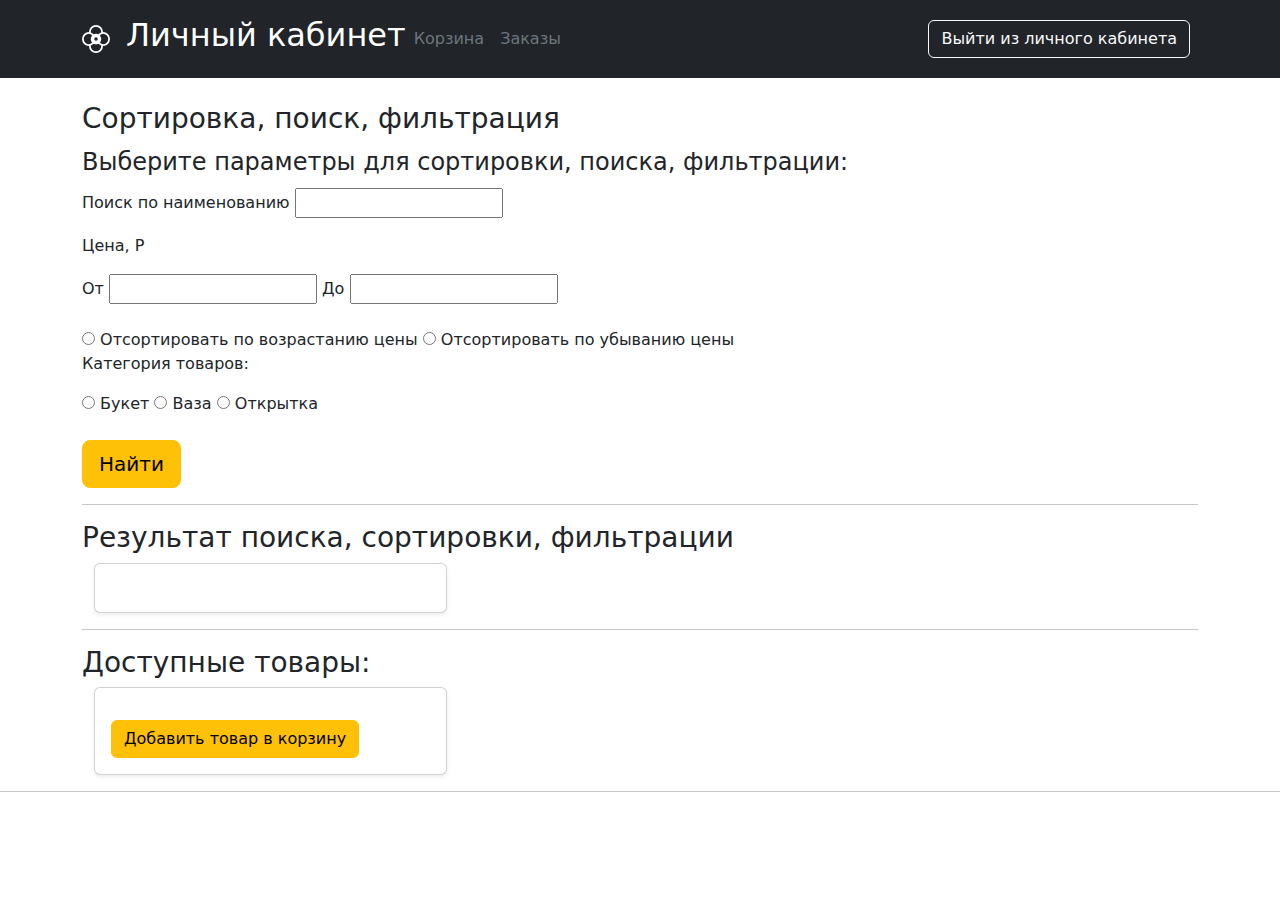
<file: src/main/resources/templates/user/index.html>
<!DOCTYPE html>
<html lang="en">
<head>
    <meta charset="UTF-8">
    <title>Главная страница</title>
    <link href="https://cdn.jsdelivr.net/npm/bootstrap@5.2.3/dist/css/bootstrap.min.css" type="text/css" rel="stylesheet">
    <script src="https://cdn.jsdelivr.net/npm/bootstrap@5.2.3/dist/js/bootstrap.bundle.min.js"></script>
    <link th:href="@{/css/index.css}" type="text/css" rel="stylesheet">
</head>
<body>
<header class="p-3 text-bg-dark">
    <div class="container">
        <div class="d-flex flex-wrap align-items-center justify-content-center justify-content-lg-start">
            <svg xmlns="http://www.w3.org/2000/svg" width="28" height="28" fill="currentColor" class="bi bi-flower2" viewBox="0 0 16 16">
                <path d="M8 16a4 4 0 0 0 4-4 4 4 0 0 0 0-8 4 4 0 0 0-8 0 4 4 0 1 0 0 8 4 4 0 0 0 4 4zm3-12c0 .073-.01.155-.03.247-.544.241-1.091.638-1.598 1.084A2.987 2.987 0 0 0 8 5c-.494 0-.96.12-1.372.331-.507-.446-1.054-.843-1.597-1.084A1.117 1.117 0 0 1 5 4a3 3 0 0 1 6 0zm-.812 6.052A2.99 2.99 0 0 0 11 8a2.99 2.99 0 0 0-.812-2.052c.215-.18.432-.346.647-.487C11.34 5.131 11.732 5 12 5a3 3 0 1 1 0 6c-.268 0-.66-.13-1.165-.461a6.833 6.833 0 0 1-.647-.487zm-3.56.617a3.001 3.001 0 0 0 2.744 0c.507.446 1.054.842 1.598 1.084.02.091.03.174.03.247a3 3 0 1 1-6 0c0-.073.01-.155.03-.247.544-.242 1.091-.638 1.598-1.084zm-.816-4.721A2.99 2.99 0 0 0 5 8c0 .794.308 1.516.812 2.052a6.83 6.83 0 0 1-.647.487C4.66 10.869 4.268 11 4 11a3 3 0 0 1 0-6c.268 0 .66.13 1.165.461.215.141.432.306.647.487zM8 9a1 1 0 1 1 0-2 1 1 0 0 1 0 2z"/>
            </svg>
            <h2 style="margin-left:1rem;">Личный кабинет</h2>

            <ul class="nav col-12 col-lg-auto me-lg-auto mb-2 justify-content-center mb-md-0">
                <li>
                    <a th:href="@{/cart}" class="nav-link px-2 text-secondary">Корзина</a>
                </li>
                <li>
                    <a th:href="@{/orders}" class="nav-link px-2 text-secondary">Заказы</a>
                </li>
            </ul>

            <div class="text-end">
                <form method="post" action="/logout">
                    <button type="submit" class="btn btn-outline-light me-2">Выйти из личного кабинета</button>
                </form>
            </div>
        </div>
    </div>
</header>
<br>
<main class="container w-100 m-auto">
    <h3>Cортировка, поиск, фильтрация</h3>
    <form th:method="POST" th:action="@{/person account/product/search}">
        <fieldset>
            <legend>Выберите параметры для сортировки, поиска, фильтрации:</legend>
            <label for="search">Поиск по наименованию</label>
            <input type="text" id="search" name="search" th:value="*{value_search}">
            <p class="mt-3">Цена, P</p>
            <label for="ot">От</label>
            <input type="text" name="ot" id="ot" th:value="*{value_price_ot}">
            <label for="do">До</label>
            <input type="text" name="do" id="do" th:value="*{value_price_do}">
            <br>
            <br>
            <div>
                <input type="radio" id="ascending_price" name="price" value="sorted_by_ascending_price">
                <label for="ascending_price">Отсортировать по возрастанию цены</label>
                <input type="radio" id="descending_price" name="price"
                       value="sorted_by_descending_price">
                <label for="descending_price">Отсортировать по убыванию цены</label>
                <p>Категория товаров: </p>
                <input type="radio" id="bouquets" name="contract" value="bouquets">
                <label for="bouquets">Букет</label>
                <input type="radio" id="vase" name="contract" value="vase">
                <label for="vase">Ваза</label>
                <input type="radio" id="postcard" name="contract" value="postcard">
                <label for="postcard">Открытка</label>
                <br>
                <br>
                <input type="submit" value="Найти" class="btn btn-lg btn-warning">
            </div>
        </fieldset>
    </form>
    <hr>
    <h3>Результат поиска, cортировки, фильтрации</h3>
    <div class="container">
        <div class="row row-cols-1 row-cols-sm-2 row-cols-md-3 g-3">
            <div th:each="product : ${search_product}" class="col">
                <div class="card shadow-sm">
                    <img th:src="'/img/' + ${product.imageList[0].getFileName()}" width="auto">
                    <div class="card-body">
                        <a th:href="@{/product/info/{id}(id=${product.getId()})}" th:text="${product.getTitle()}"></a>
                        <p th:text="'Цена: ' + ${product.getPrice()}"></p>
                    </div>
                </div>
            </div>
        </div>
    </div>
    <hr>
    <h3>Доступные товары: </h3>
    <div class="container">
        <div class="row row-cols-1 row-cols-sm-2 row-cols-md-3 g-3">
            <div th:each="product : ${products}" class="col">
                <div class="card shadow-sm">
                    <img th:src="'/img/' + ${product.imageList[0].getFileName()}" width="auto">
                    <div class="card-body">
                        <a th:href="@{/product/info/{id}(id=${product.getId()})}" th:text="${product.getTitle()}"></a>
                        <p th:text="'Цена: ' + ${product.getPrice()}"></p>
                        <a th:href="@{/cart/add/{id}(id=${product.getId()})}" class="btn btn-warning">Добавить товар в корзину</a>
                    </div>
                </div>
            </div>
        </div>
    </div>
</main>
<hr>
<br>
</body>
</html>
</file>
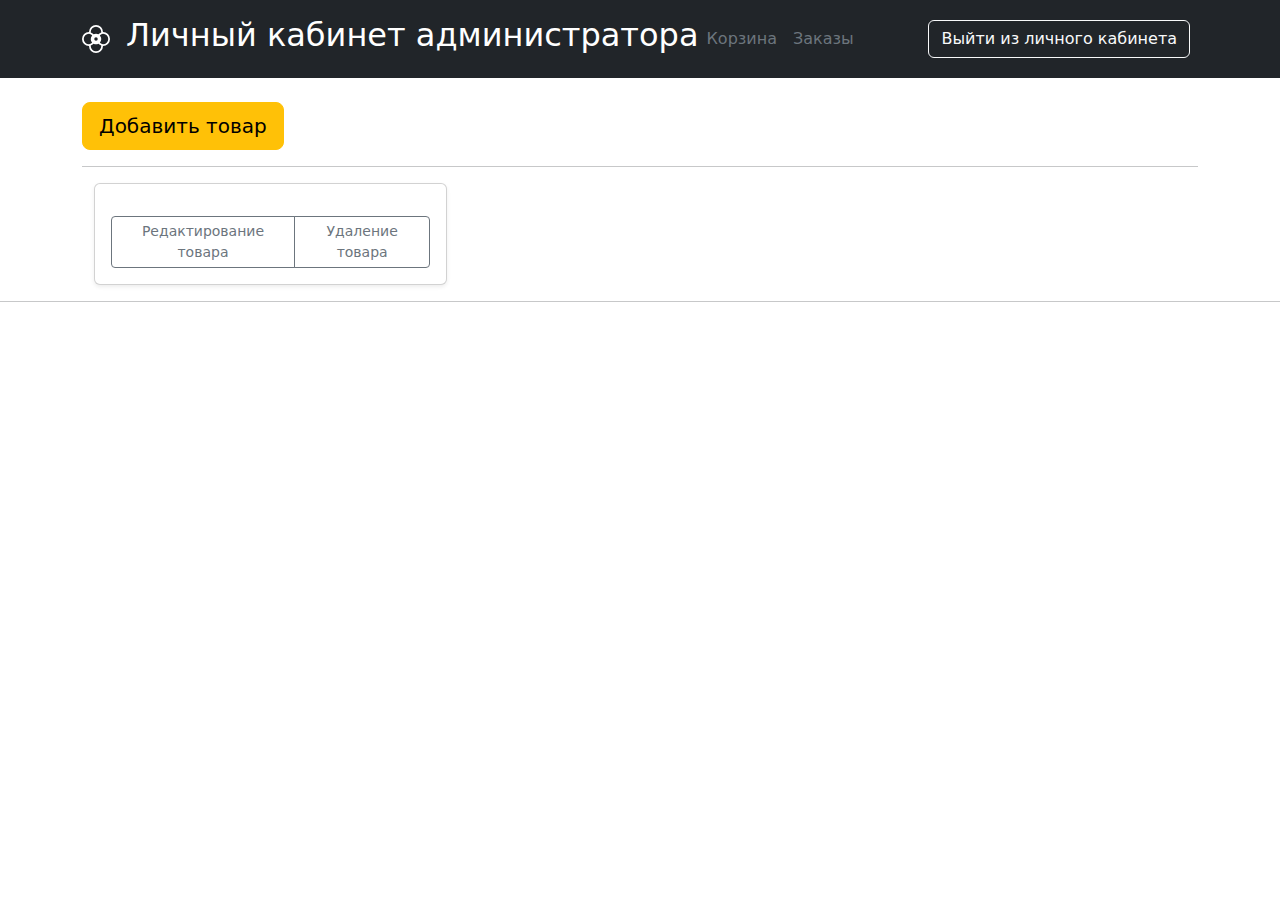
<file: src/main/resources/templates/admin.html>
<!DOCTYPE html>
<html lang="en">
<head>
    <meta charset="UTF-8">
    <title>Личный кабинет администратора</title>
    <link href="https://cdn.jsdelivr.net/npm/bootstrap@5.2.3/dist/css/bootstrap.min.css" type="text/css" rel="stylesheet">
    <script src="https://cdn.jsdelivr.net/npm/bootstrap@5.2.3/dist/js/bootstrap.bundle.min.js"></script>
    <link th:href="@{/css/index.css}" type="text/css" rel="stylesheet">
</head>
<body>
<header class="p-3 text-bg-dark">
    <div class="container">
        <div class="d-flex flex-wrap align-items-center justify-content-center justify-content-lg-start">
            <svg xmlns="http://www.w3.org/2000/svg" width="28" height="28" fill="currentColor" class="bi bi-flower2" viewBox="0 0 16 16">
                <path d="M8 16a4 4 0 0 0 4-4 4 4 0 0 0 0-8 4 4 0 0 0-8 0 4 4 0 1 0 0 8 4 4 0 0 0 4 4zm3-12c0 .073-.01.155-.03.247-.544.241-1.091.638-1.598 1.084A2.987 2.987 0 0 0 8 5c-.494 0-.96.12-1.372.331-.507-.446-1.054-.843-1.597-1.084A1.117 1.117 0 0 1 5 4a3 3 0 0 1 6 0zm-.812 6.052A2.99 2.99 0 0 0 11 8a2.99 2.99 0 0 0-.812-2.052c.215-.18.432-.346.647-.487C11.34 5.131 11.732 5 12 5a3 3 0 1 1 0 6c-.268 0-.66-.13-1.165-.461a6.833 6.833 0 0 1-.647-.487zm-3.56.617a3.001 3.001 0 0 0 2.744 0c.507.446 1.054.842 1.598 1.084.02.091.03.174.03.247a3 3 0 1 1-6 0c0-.073.01-.155.03-.247.544-.242 1.091-.638 1.598-1.084zm-.816-4.721A2.99 2.99 0 0 0 5 8c0 .794.308 1.516.812 2.052a6.83 6.83 0 0 1-.647.487C4.66 10.869 4.268 11 4 11a3 3 0 0 1 0-6c.268 0 .66.13 1.165.461.215.141.432.306.647.487zM8 9a1 1 0 1 1 0-2 1 1 0 0 1 0 2z"/>
            </svg>
            <h2 style="margin-left:1rem;">Личный кабинет администратора</h2>

            <ul class="nav col-12 col-lg-auto me-lg-auto mb-2 justify-content-center mb-md-0">
                <li>
                    <a th:href="@{/cart}" class="nav-link px-2 text-secondary">Корзина</a>
                </li>
                <li>
                    <a th:href="@{/orders}" class="nav-link px-2 text-secondary">Заказы</a>
                </li>
            </ul>

            <div class="text-end">
                <form method="post" action="/logout">
                    <button type="submit" class="btn btn-outline-light me-2">Выйти из личного кабинета</button>
                </form>
            </div>
        </div>
    </div>
</header>
<br>
<main class="container w-100 m-auto">
    <a href="admin/product/add" class="btn btn-lg btn-warning">Добавить товар</a>
    <hr>
    <div class="container">
        <div class="row row-cols-1 row-cols-sm-2 row-cols-md-3 g-3">
            <div th:each="product : ${products}" class="col">
                <div class="card shadow-sm">
                    <div class="card-body">
                        <p class="card-text" th:text="'Наименование: ' + ${product.getTitle()}"></p>
                        <p class="card-text" th:text="'Описание: ' + ${product.getDescription()}"></p>
                        <p class="card-text" th:text="'Цена: ' + ${product.getPrice()}"></p>
                        <p class="card-text" th:text="'Cклад: ' + ${product.getWarehouse()}"></p>
                        <p class="card-text" th:text="'Продавец: ' + ${product.getSeller()}"></p>
                        <p class="card-text" th:text="'Категория: ' + ${product.getCategory().getName()}"></p>
                        <div class="d-flex justify-content-between align-items-center">
                            <div class="btn-group">
                                <a th:href="@{/admin/product/edit/{id}(id=${product.getId()})}" class="btn btn-sm btn-outline-secondary">Редактирование товара</a>
                                <a th:href="@{/admin/product/delete/{id}(id=${product.getId()})}" class="btn btn-sm btn-outline-secondary">Удаление товара</a>
                            </div>
                        </div>
                    </div>
                </div>
            </div>
        </div>
    </div>
</main>
<hr>
<br>
</body>
</html>
</file>
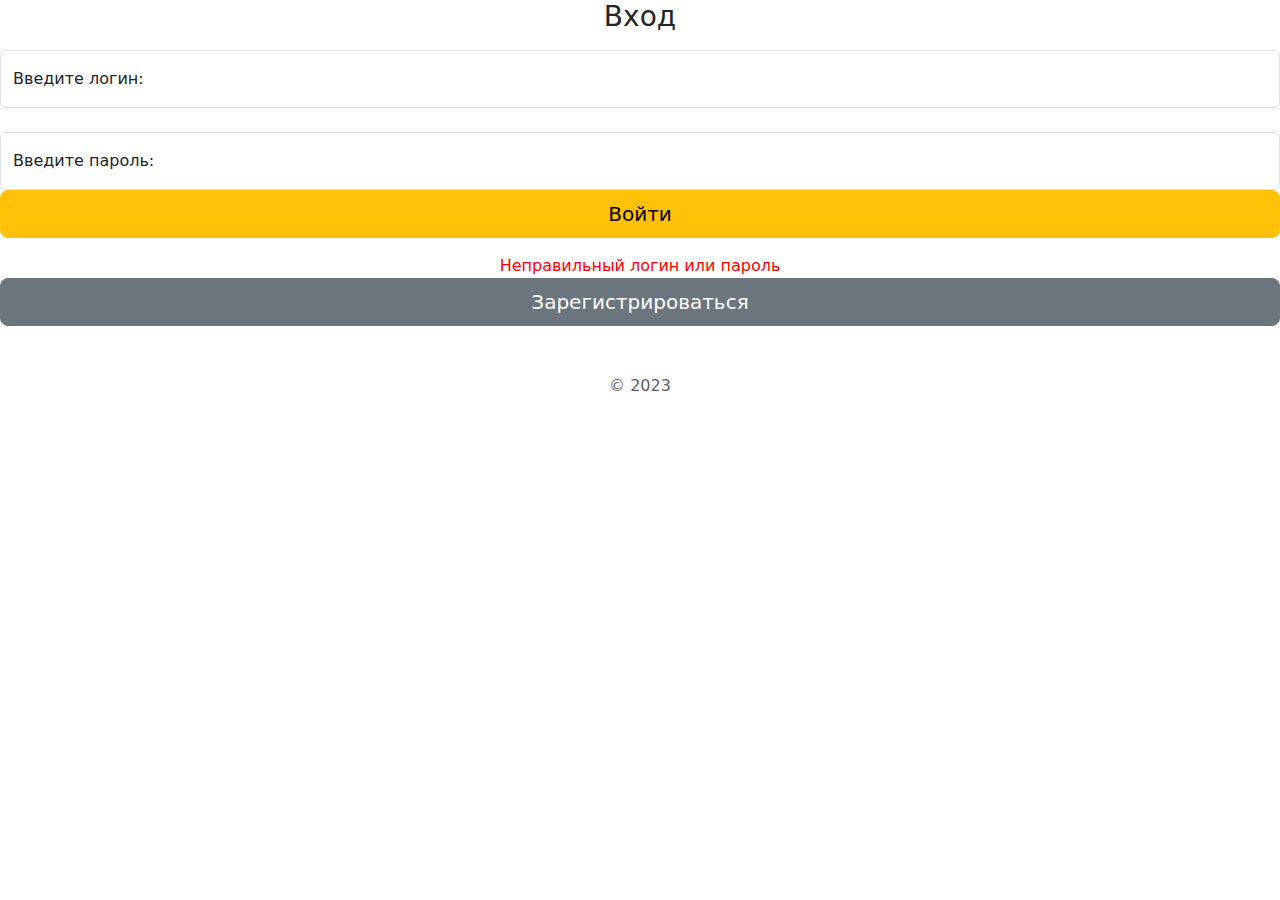
<file: src/main/resources/templates/authentication.html>
<!DOCTYPE html>
<html lang="en">
<head>
    <meta charset="UTF-8">
    <title>Аутентификация</title>
    <link href="https://cdn.jsdelivr.net/npm/bootstrap@5.2.3/dist/css/bootstrap.min.css" type="text/css" rel="stylesheet">
    <script src="https://cdn.jsdelivr.net/npm/bootstrap@5.2.3/dist/js/bootstrap.bundle.min.js"></script>
    <link th:href="@{/css/index.css}" type="text/css" rel="stylesheet">
</head>
<body class="text-center">
<main class="form-signin w-100 m-auto">
    <h3 class="h3 mb-3 fw-normal">Вход</h3>
    <form method="post" action="/process_login" class="mb-3">
        <input type="hidden" th:name="${_csrf.parameterName}" th:value="${_csrf.token}">
        <div class="form-floating">
            <input type="text" placeholder="Введите логин" name="username" id="username" class="form-control">
            <label for="username">Введите логин: </label>
        </div>
        <br>
        <div class="form-floating">
            <input type="password" placeholder="Введите пароль" name="password" id="password" class="form-control">
            <label for="password">Введите пароль: </label>
        </div>
        <input type="submit" value="Войти" class="w-100 btn btn-lg btn-warning">
    </form>
    <div th:if="${param.error}" style="color: red">
        Неправильный логин или пароль
    </div>
    <a href="/registration" class="w-100 btn btn-lg btn-secondary">Зарегистрироваться</a>
    <p class="mt-5 mb-3 text-muted">© 2023</p>
</main>
</body>
</html>
</file>
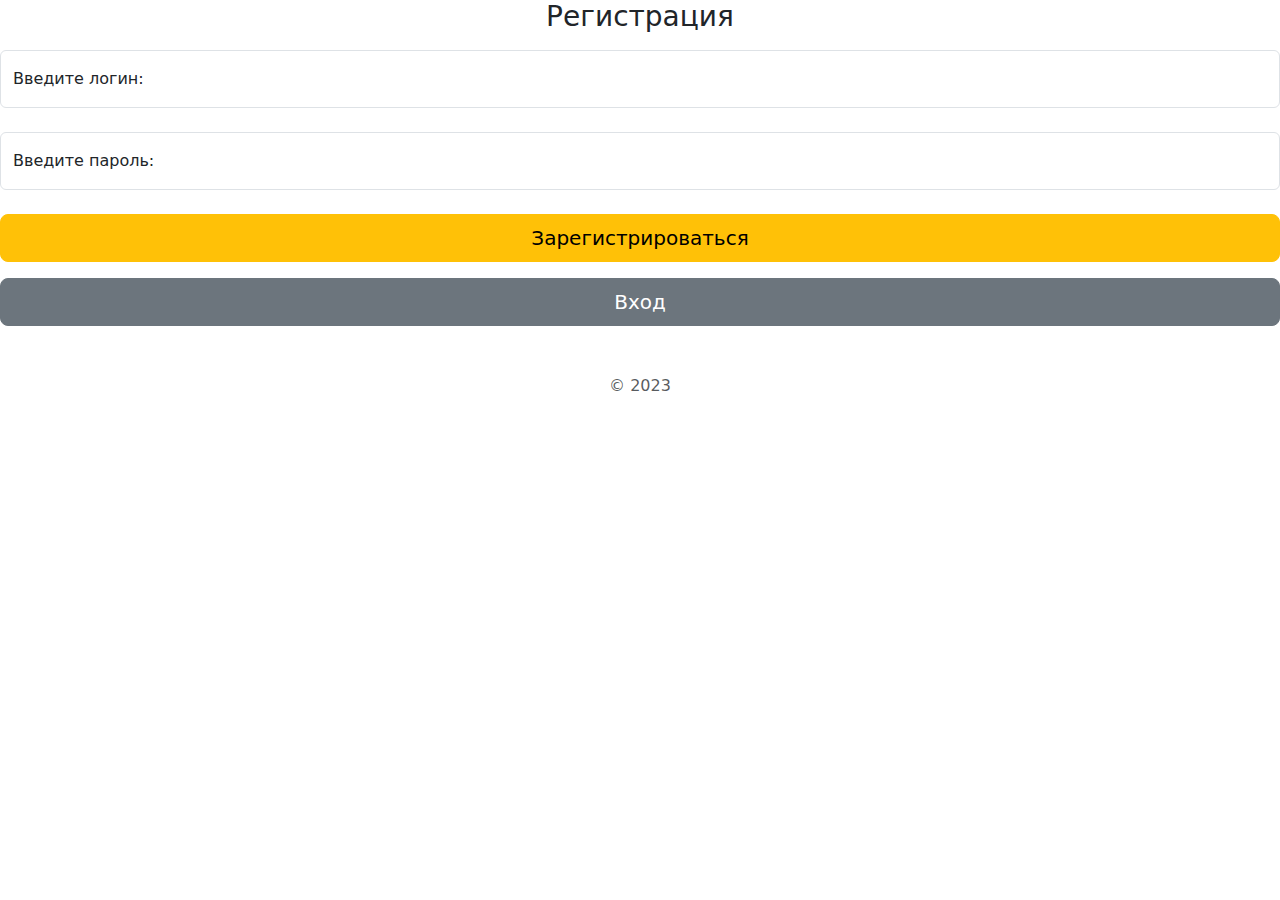
<file: src/main/resources/templates/registration.html>
<!DOCTYPE html>
<html lang="en">
<head>
    <meta charset="UTF-8">
    <title>Регистрация</title>
    <link href="https://cdn.jsdelivr.net/npm/bootstrap@5.2.3/dist/css/bootstrap.min.css" type="text/css" rel="stylesheet">
    <script src="https://cdn.jsdelivr.net/npm/bootstrap@5.2.3/dist/js/bootstrap.bundle.min.js"></script>
    <link th:href="@{/css/index.css}" type="text/css" rel="stylesheet">
</head>
<body class="text-center">
<main class="form-signin w-100 m-auto">
    <h3 class="h3 mb-3 fw-normal">Регистрация</h3>
    <form method="post" th:actioin="@{/registration}" th:object="${person}" class="mb-3">
        <input type="hidden" th:name="${_csrf.parameterName}" th:value="${_csrf.token}">
        <div class="form-floating">
            <input type="text" th:field="*{login}" id="login" class="form-control" placeholder="логин">
            <label for="login">Введите логин: </label>
        </div>
        <div style="color: red" th:if="${#fields.hasErrors('login')}" th:errors="*{login}"></div>
        <br>
        <div class="form-floating">
            <input type="password" th:field="*{password}" id="password" class="form-control" placeholder="пароль">
            <label for="password">Введите пароль: </label>
        </div>
        <div style="color: red" th:if="${#fields.hasErrors('password')}" th:errors="*{password}"></div>
        <br>
        <input type="submit"  value="Зарегистрироваться" class="w-100 btn btn-lg btn-warning">
    </form>
    <a href="/authentication" class="w-100 btn btn-lg btn-secondary">Вход</a>
    <p class="mt-5 mb-3 text-muted">© 2023</p>
</main>
</body>
</html>
</file>
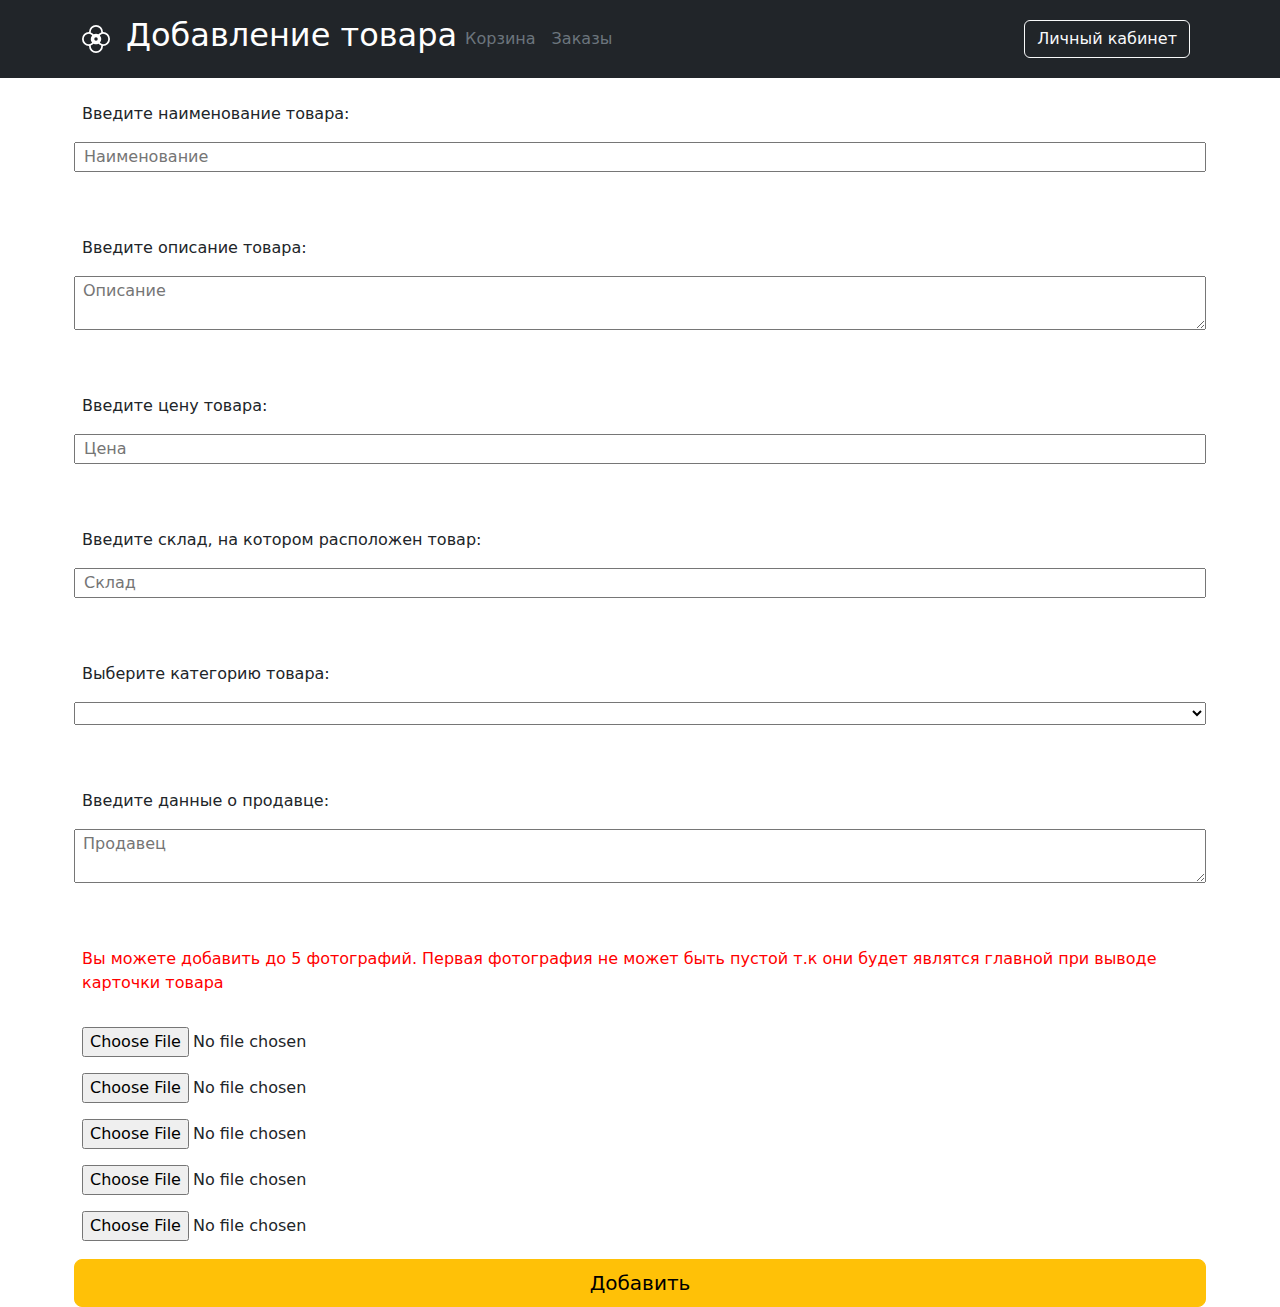
<file: src/main/resources/templates/product/addProduct.html>
<!DOCTYPE html>
<html lang="en">
<head>
    <meta charset="UTF-8">
    <title>Добавление товара</title>
    <link href="https://cdn.jsdelivr.net/npm/bootstrap@5.2.3/dist/css/bootstrap.min.css" type="text/css" rel="stylesheet">
    <script src="https://cdn.jsdelivr.net/npm/bootstrap@5.2.3/dist/js/bootstrap.bundle.min.js"></script>
    <link th:href="@{/css/index.css}" type="text/css" rel="stylesheet">
</head>
<body>
<header class="p-3 text-bg-dark">
    <div class="container">
        <div class="d-flex flex-wrap align-items-center justify-content-center justify-content-lg-start">
            <svg xmlns="http://www.w3.org/2000/svg" width="28" height="28" fill="currentColor" class="bi bi-flower2" viewBox="0 0 16 16">
                <path d="M8 16a4 4 0 0 0 4-4 4 4 0 0 0 0-8 4 4 0 0 0-8 0 4 4 0 1 0 0 8 4 4 0 0 0 4 4zm3-12c0 .073-.01.155-.03.247-.544.241-1.091.638-1.598 1.084A2.987 2.987 0 0 0 8 5c-.494 0-.96.12-1.372.331-.507-.446-1.054-.843-1.597-1.084A1.117 1.117 0 0 1 5 4a3 3 0 0 1 6 0zm-.812 6.052A2.99 2.99 0 0 0 11 8a2.99 2.99 0 0 0-.812-2.052c.215-.18.432-.346.647-.487C11.34 5.131 11.732 5 12 5a3 3 0 1 1 0 6c-.268 0-.66-.13-1.165-.461a6.833 6.833 0 0 1-.647-.487zm-3.56.617a3.001 3.001 0 0 0 2.744 0c.507.446 1.054.842 1.598 1.084.02.091.03.174.03.247a3 3 0 1 1-6 0c0-.073.01-.155.03-.247.544-.242 1.091-.638 1.598-1.084zm-.816-4.721A2.99 2.99 0 0 0 5 8c0 .794.308 1.516.812 2.052a6.83 6.83 0 0 1-.647.487C4.66 10.869 4.268 11 4 11a3 3 0 0 1 0-6c.268 0 .66.13 1.165.461.215.141.432.306.647.487zM8 9a1 1 0 1 1 0-2 1 1 0 0 1 0 2z"/>
            </svg>
            <h2 style="margin-left:1rem;">Добавление товара</h2>

            <ul class="nav col-12 col-lg-auto me-lg-auto mb-2 justify-content-center mb-md-0">
                <li>
                    <a th:href="@{/cart}" class="nav-link px-2 text-secondary">Корзина</a>
                </li>
                <li>
                    <a th:href="@{/orders}" class="nav-link px-2 text-secondary">Заказы</a>
                </li>
            </ul>

            <div class="text-end">
                <a th:href="@{/person account}" class="btn btn-outline-light me-2">Личный кабинет</a>
            </div>
        </div>
    </div>
</header>
<br>
<main class="container w-100 m-auto">
    <form th:method="POST" th:action="@{/admin/product/add}" th:object="${product}" enctype="multipart/form-data">
        <div class="row g-3">
            <label for="title">Введите наименование товара: </label>
            <input type="text" th:field="*{title}" placeholder="Наименование" id="title">
            <div style="color: red" th:if="${#fields.hasErrors('title')}" th:errors="*{title}"></div>
            <br>
            <br>
            <label for="description">Введите описание товара: </label>
            <textarea th:field="*{description}" placeholder="Описание" id="description"></textarea>
            <div style="color: red" th:if="${#fields.hasErrors('description')}" th:errors="*{description}"></div>
            <br>
            <br>
            <label for="price">Введите цену товара: </label>
            <input type="number" th:field="*{price}" min="1" step="0.00" placeholder="Цена" id="price">
            <div style="color: red" th:if="${#fields.hasErrors('price')}" th:errors="*{price}"></div>
            <br>
            <br>
            <label for="warehouse">Введите cклад, на котором расположен товар: </label>
            <input type="text" th:field="*{warehouse}" placeholder="Cклад" id="warehouse">
            <div style="color: red" th:if="${#fields.hasErrors('warehouse')}" th:errors="*{warehouse}"></div>
            <br>
            <br>
            <label for="category">Выберите категорию товара: </label>
            <select name="category" th:field="*{category}" id="category">
                <div th:each="element : ${category}">
                    <option th:text="${element.getName()}" th:value="${element.getId()}">
                </div>
            </select>
            <div style="color: red" th:if="${#fields.hasErrors('category')}" th:errors="*{category}"></div>
            <br>
            <br>
            <label for="seller">Введите данные о продавце: </label>
            <textarea th:field="*{seller}" placeholder="Продавец" id="seller"></textarea>
            <div style="color: red" th:if="${#fields.hasErrors('seller')}" th:errors="*{seller}"></div>
            <br>
            <br>
            <p style="color: red">Вы можете добавить до 5 фотографий. Первая фотография не может быть пустой т.к они будет являтся главной при выводе карточки товара</p>
            <input type="file" name="file_one">
            <input type="file" name="file_two">
            <input type="file" name="file_three">
            <input type="file" name="file_four">
            <input type="file" name="file_five">
            <br>
            <br>
            <input type="submit" value="Добавить" class="btn btn-lg btn-warning">
            <br>
            <br>
        </div>
    </form>
</main>
</body>
</html>
</file>
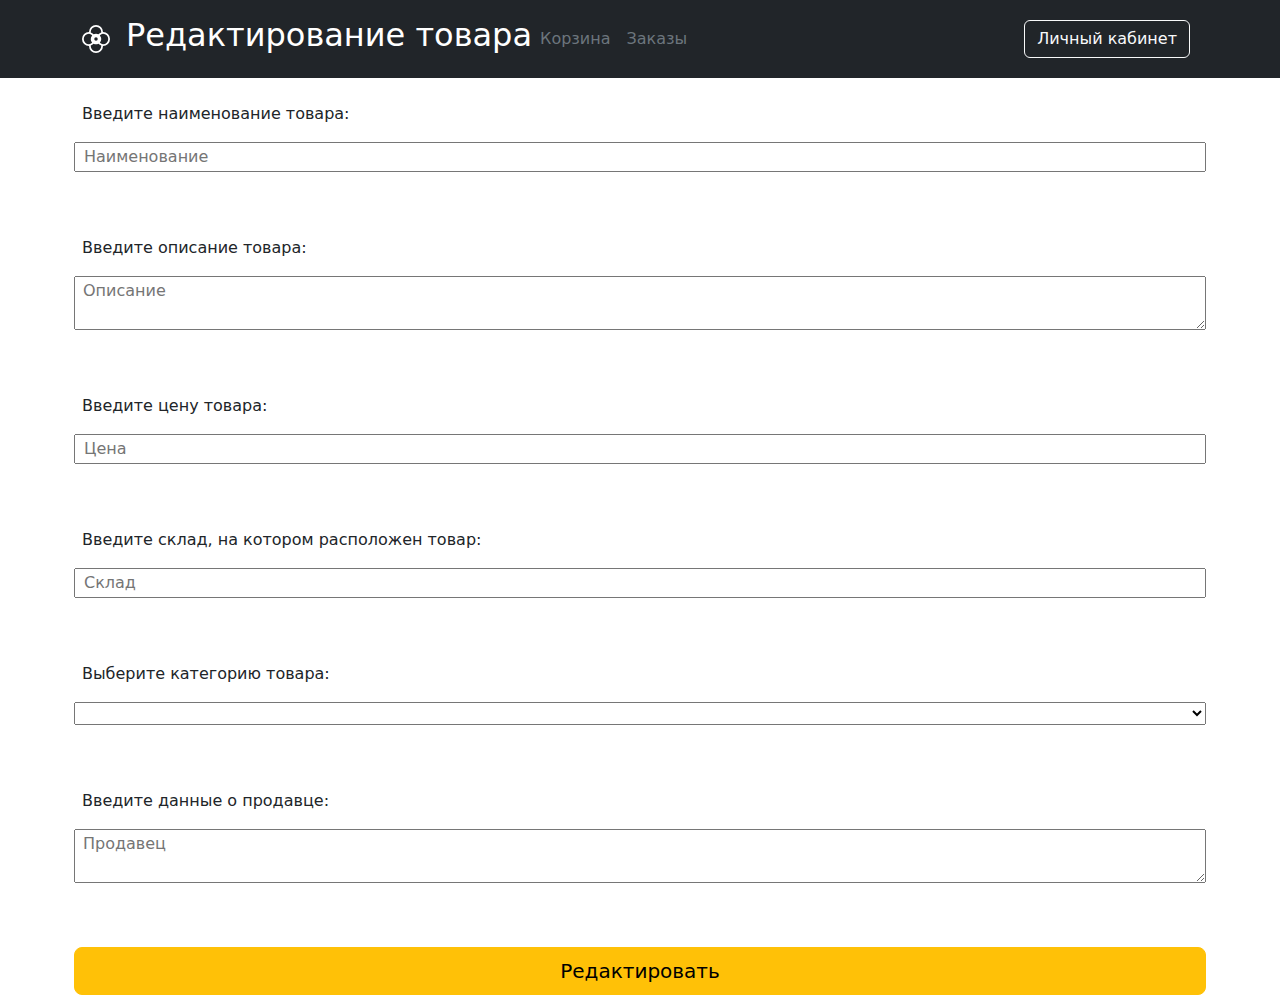
<file: src/main/resources/templates/product/editProduct.html>
<!DOCTYPE html>
<html lang="en">
<head>
    <meta charset="UTF-8">
    <title>Редактирование товара</title>
    <link href="https://cdn.jsdelivr.net/npm/bootstrap@5.2.3/dist/css/bootstrap.min.css" type="text/css" rel="stylesheet">
    <script src="https://cdn.jsdelivr.net/npm/bootstrap@5.2.3/dist/js/bootstrap.bundle.min.js"></script>
    <link th:href="@{/css/index.css}" type="text/css" rel="stylesheet">
</head>
<body>
<header class="p-3 text-bg-dark">
    <div class="container">
        <div class="d-flex flex-wrap align-items-center justify-content-center justify-content-lg-start">
            <svg xmlns="http://www.w3.org/2000/svg" width="28" height="28" fill="currentColor" class="bi bi-flower2" viewBox="0 0 16 16">
                <path d="M8 16a4 4 0 0 0 4-4 4 4 0 0 0 0-8 4 4 0 0 0-8 0 4 4 0 1 0 0 8 4 4 0 0 0 4 4zm3-12c0 .073-.01.155-.03.247-.544.241-1.091.638-1.598 1.084A2.987 2.987 0 0 0 8 5c-.494 0-.96.12-1.372.331-.507-.446-1.054-.843-1.597-1.084A1.117 1.117 0 0 1 5 4a3 3 0 0 1 6 0zm-.812 6.052A2.99 2.99 0 0 0 11 8a2.99 2.99 0 0 0-.812-2.052c.215-.18.432-.346.647-.487C11.34 5.131 11.732 5 12 5a3 3 0 1 1 0 6c-.268 0-.66-.13-1.165-.461a6.833 6.833 0 0 1-.647-.487zm-3.56.617a3.001 3.001 0 0 0 2.744 0c.507.446 1.054.842 1.598 1.084.02.091.03.174.03.247a3 3 0 1 1-6 0c0-.073.01-.155.03-.247.544-.242 1.091-.638 1.598-1.084zm-.816-4.721A2.99 2.99 0 0 0 5 8c0 .794.308 1.516.812 2.052a6.83 6.83 0 0 1-.647.487C4.66 10.869 4.268 11 4 11a3 3 0 0 1 0-6c.268 0 .66.13 1.165.461.215.141.432.306.647.487zM8 9a1 1 0 1 1 0-2 1 1 0 0 1 0 2z"/>
            </svg>
            <h2 style="margin-left:1rem;">Редактирование товара</h2>

            <ul class="nav col-12 col-lg-auto me-lg-auto mb-2 justify-content-center mb-md-0">
                <li>
                    <a th:href="@{/cart}" class="nav-link px-2 text-secondary">Корзина</a>
                </li>
                <li>
                    <a th:href="@{/orders}" class="nav-link px-2 text-secondary">Заказы</a>
                </li>
            </ul>

            <div class="text-end">
                <a th:href="@{/person account}" class="btn btn-outline-light me-2">Личный кабинет</a>
            </div>
        </div>
    </div>
</header>
<br>
<main class="container w-100 m-auto">
    <form th:method="POST" th:action="@{/admin/product/edit/{id}(id=${product.getId()})}" th:object="${product}" enctype="multipart/form-data">
        <div class="row g-3">
            <label for="title">Введите наименование товара: </label>
            <input type="text" th:field="*{title}" placeholder="Наименование" id="title">
            <div style="color: red" th:if="${#fields.hasErrors('title')}" th:errors="*{title}"></div>
            <br>
            <br>
            <label for="description">Введите описание товара: </label>
            <textarea th:field="*{description}" placeholder="Описание" id="description"></textarea>
            <div style="color: red" th:if="${#fields.hasErrors('description')}" th:errors="*{description}"></div>
            <br>
            <br>
            <label for="price">Введите цену товара: </label>
            <input type="number" th:field="*{price}" min="1" step="0.00" placeholder="Цена" id="price">
            <div style="color: red" th:if="${#fields.hasErrors('price')}" th:errors="*{price}"></div>
            <br>
            <br>
            <label for="warehouse">Введите cклад, на котором расположен товар: </label>
            <input type="text" th:field="*{warehouse}" placeholder="Cклад" id="warehouse">
            <div style="color: red" th:if="${#fields.hasErrors('warehouse')}" th:errors="*{warehouse}"></div>
            <br>
            <br>
            <label for="category">Выберите категорию товара: </label>
            <select name="category" th:field="*{category}" id="category">
                <div th:each="element : ${category}">
                    <option th:text="${element.getName()}" th:value="${element.getId()}">
                </div>
            </select>
            <div style="color: red" th:if="${#fields.hasErrors('category')}" th:errors="*{category}"></div>
            <br>
            <br>
            <label for="seller">Введите данные о продавце: </label>
            <textarea th:field="*{seller}" placeholder="Продавец" id="seller"></textarea>
            <div style="color: red" th:if="${#fields.hasErrors('seller')}" th:errors="*{seller}"></div>
            <br>
            <br>
            <input type="submit" value="Редактировать" class="btn btn-lg btn-warning">
            <br>
            <br>
        </div>
    </form>
</main>
</body>
</html>
</file>
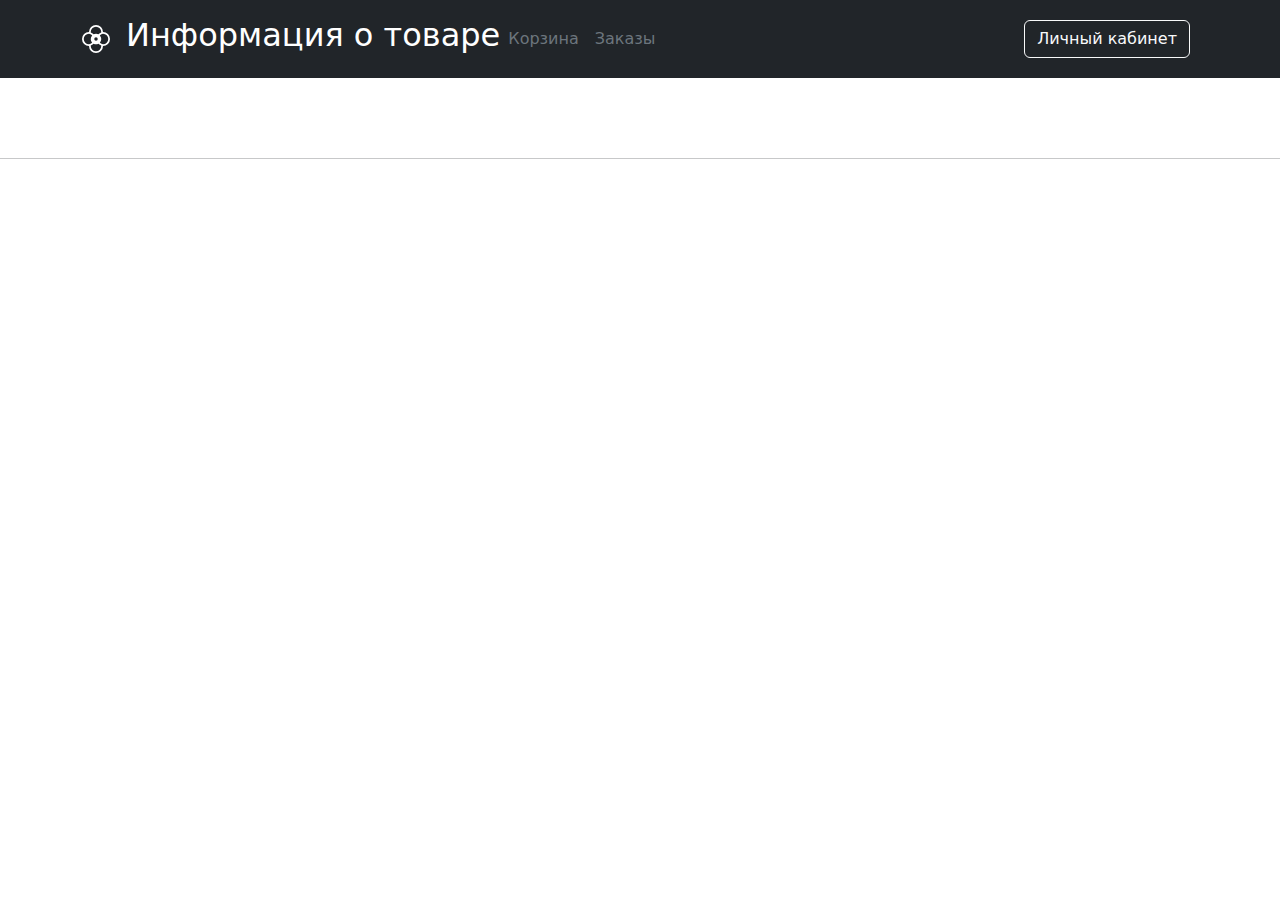
<file: src/main/resources/templates/product/infoProduct.html>
<!DOCTYPE html>
<html lang="en">
<head>
    <meta charset="UTF-8">
    <title>Информация о товаре</title>
    <link href="https://cdn.jsdelivr.net/npm/bootstrap@5.2.3/dist/css/bootstrap.min.css" type="text/css" rel="stylesheet">
    <script src="https://cdn.jsdelivr.net/npm/bootstrap@5.2.3/dist/js/bootstrap.bundle.min.js"></script>
    <link th:href="@{/css/index.css}" type="text/css" rel="stylesheet">
</head>
<body>
<header class="p-3 text-bg-dark">
    <div class="container">
        <div class="d-flex flex-wrap align-items-center justify-content-center justify-content-lg-start">
            <svg xmlns="http://www.w3.org/2000/svg" width="28" height="28" fill="currentColor" class="bi bi-flower2" viewBox="0 0 16 16">
                <path d="M8 16a4 4 0 0 0 4-4 4 4 0 0 0 0-8 4 4 0 0 0-8 0 4 4 0 1 0 0 8 4 4 0 0 0 4 4zm3-12c0 .073-.01.155-.03.247-.544.241-1.091.638-1.598 1.084A2.987 2.987 0 0 0 8 5c-.494 0-.96.12-1.372.331-.507-.446-1.054-.843-1.597-1.084A1.117 1.117 0 0 1 5 4a3 3 0 0 1 6 0zm-.812 6.052A2.99 2.99 0 0 0 11 8a2.99 2.99 0 0 0-.812-2.052c.215-.18.432-.346.647-.487C11.34 5.131 11.732 5 12 5a3 3 0 1 1 0 6c-.268 0-.66-.13-1.165-.461a6.833 6.833 0 0 1-.647-.487zm-3.56.617a3.001 3.001 0 0 0 2.744 0c.507.446 1.054.842 1.598 1.084.02.091.03.174.03.247a3 3 0 1 1-6 0c0-.073.01-.155.03-.247.544-.242 1.091-.638 1.598-1.084zm-.816-4.721A2.99 2.99 0 0 0 5 8c0 .794.308 1.516.812 2.052a6.83 6.83 0 0 1-.647.487C4.66 10.869 4.268 11 4 11a3 3 0 0 1 0-6c.268 0 .66.13 1.165.461.215.141.432.306.647.487zM8 9a1 1 0 1 1 0-2 1 1 0 0 1 0 2z"/>
            </svg>
            <h2 style="margin-left:1rem;">Информация о товаре</h2>

            <ul class="nav col-12 col-lg-auto me-lg-auto mb-2 justify-content-center mb-md-0">
                <li>
                    <a th:href="@{/cart}" class="nav-link px-2 text-secondary">Корзина</a>
                </li>
                <li>
                    <a th:href="@{/orders}" class="nav-link px-2 text-secondary">Заказы</a>
                </li>
            </ul>

            <div class="text-end">
                <a th:href="@{/person account}" class="btn btn-outline-light me-2">Личный кабинет</a>
            </div>
        </div>
    </div>
</header>
<br>
<main class="container w-100 m-auto">
    <p th:text="'Наименование: ' + ${product.getTitle()}"></p>
    <p th:text="'Описание: ' + ${product.getDescription()}"></p>
    <p th:text="'Цена: ' + ${product.getPrice()}"></p>
    <p th:text="'Cклад: ' + ${product.getWarehouse()}"></p>
    <p th:text="'Продавец: ' + ${product.getSeller()}"></p>
    <p th:text="'Категория: ' + ${product.getCategory().getName()}"></p>
    <div th:each="img : ${product.getImageList()}">
        <img th:src="'/img/' + ${img.getFileName()}">
    </div>
</main>
<hr>
</body>
</html>
</file>
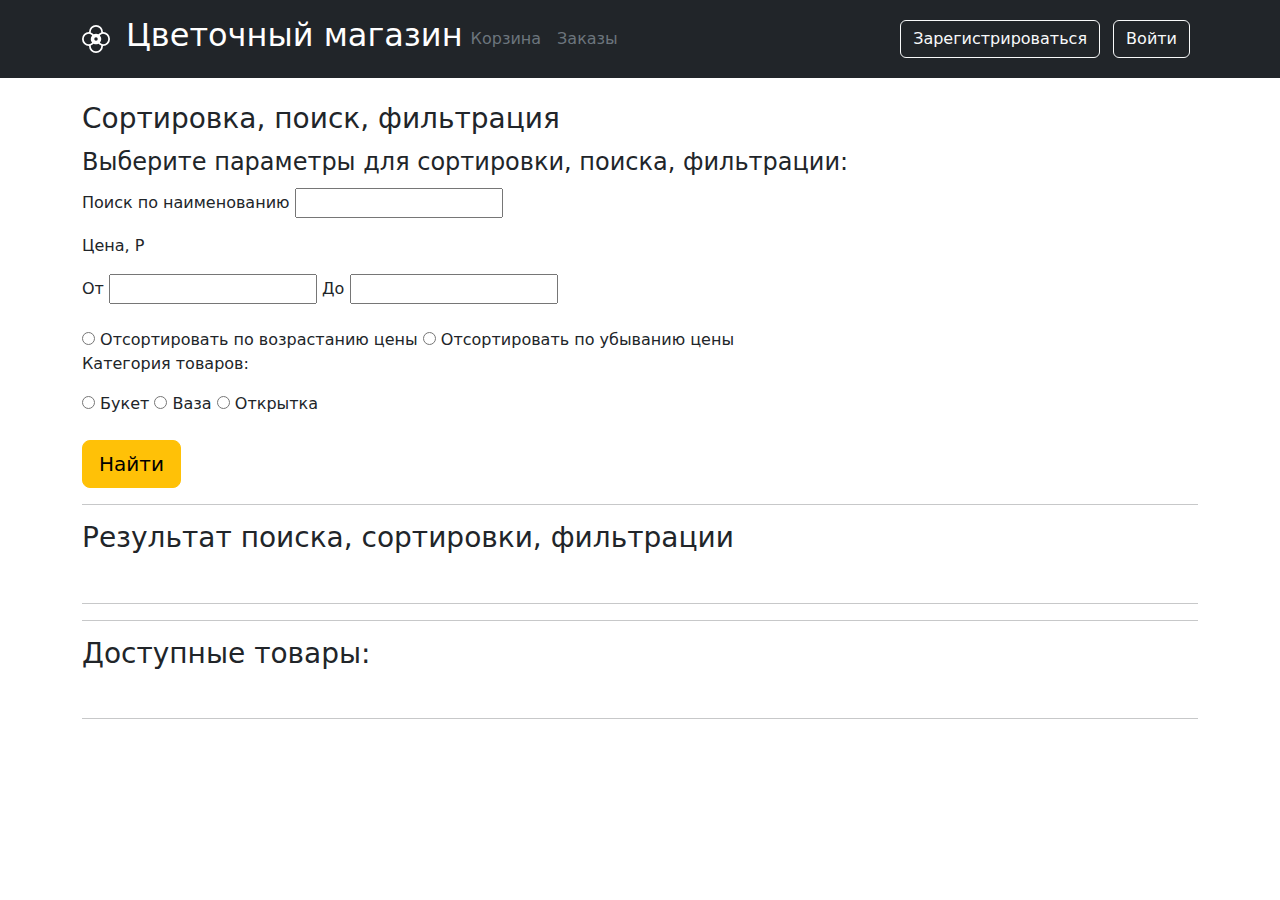
<file: src/main/resources/templates/product/product.html>
<!DOCTYPE html>
<html lang="en">
<head>
    <meta charset="UTF-8">
    <title>Cписок товаров</title>
    <link href="https://cdn.jsdelivr.net/npm/bootstrap@5.2.3/dist/css/bootstrap.min.css" type="text/css" rel="stylesheet">
    <script src="https://cdn.jsdelivr.net/npm/bootstrap@5.2.3/dist/js/bootstrap.bundle.min.js"></script>
    <link th:href="@{/css/index.css}" type="text/css" rel="stylesheet">
</head>
<body>
<header class="p-3 text-bg-dark">
    <div class="container">
        <div class="d-flex flex-wrap align-items-center justify-content-center justify-content-lg-start">
            <svg xmlns="http://www.w3.org/2000/svg" width="28" height="28" fill="currentColor" class="bi bi-flower2" viewBox="0 0 16 16">
                <path d="M8 16a4 4 0 0 0 4-4 4 4 0 0 0 0-8 4 4 0 0 0-8 0 4 4 0 1 0 0 8 4 4 0 0 0 4 4zm3-12c0 .073-.01.155-.03.247-.544.241-1.091.638-1.598 1.084A2.987 2.987 0 0 0 8 5c-.494 0-.96.12-1.372.331-.507-.446-1.054-.843-1.597-1.084A1.117 1.117 0 0 1 5 4a3 3 0 0 1 6 0zm-.812 6.052A2.99 2.99 0 0 0 11 8a2.99 2.99 0 0 0-.812-2.052c.215-.18.432-.346.647-.487C11.34 5.131 11.732 5 12 5a3 3 0 1 1 0 6c-.268 0-.66-.13-1.165-.461a6.833 6.833 0 0 1-.647-.487zm-3.56.617a3.001 3.001 0 0 0 2.744 0c.507.446 1.054.842 1.598 1.084.02.091.03.174.03.247a3 3 0 1 1-6 0c0-.073.01-.155.03-.247.544-.242 1.091-.638 1.598-1.084zm-.816-4.721A2.99 2.99 0 0 0 5 8c0 .794.308 1.516.812 2.052a6.83 6.83 0 0 1-.647.487C4.66 10.869 4.268 11 4 11a3 3 0 0 1 0-6c.268 0 .66.13 1.165.461.215.141.432.306.647.487zM8 9a1 1 0 1 1 0-2 1 1 0 0 1 0 2z"/>
            </svg>
            <h2 style="margin-left:1rem;">Цветочный магазин</h2>

            <ul class="nav col-12 col-lg-auto me-lg-auto mb-2 justify-content-center mb-md-0">
                <li>
                    <a th:href="@{/cart}" class="nav-link px-2 text-secondary">Корзина</a>
                </li>
                <li>
                    <a th:href="@{/orders}" class="nav-link px-2 text-secondary">Заказы</a>
                </li>
            </ul>

            <div class="text-end">
                <a href="/registration" class="btn btn-outline-light me-2">Зарегистрироваться</a>
                <a href="/authentication" class="btn btn-outline-light me-2">Войти</a>
            </div>
        </div>
    </div>
</header>
<br>
<main class="container w-100 m-auto">
    <h3>Cортировка, поиск, фильтрация</h3>
    <form th:method="POST" th:action="@{/product/search}">
        <fieldset>
            <legend>Выберите параметры для сортировки, поиска, фильтрации:</legend>
            <label for="search">Поиск по наименованию</label>
            <input type="text" id="search" name="search" th:value="*{value_search}">
            <p class="mt-3">Цена, P</p>
            <label for="ot">От</label>
            <input type="text" name="ot" id="ot" th:value="*{value_price_ot}">
            <label for="do">До</label>
            <input type="text" name="do" id="do" th:value="*{value_price_do}">
            <br>
            <br>
            <div>
                <input type="radio" id="ascending_price" name="price" value="sorted_by_ascending_price">
                <label for="ascending_price">Отсортировать по возрастанию цены</label>
                <input type="radio" id="descending_price" name="price"
                       value="sorted_by_descending_price">
                <label for="descending_price">Отсортировать по убыванию цены</label>
                <p>Категория товаров: </p>
                <input type="radio" id="bouquets" name="contract" value="bouquets">
                <label for="bouquets">Букет</label>
                <input type="radio" id="vase" name="contract" value="vase">
                <label for="vase">Ваза</label>
                <input type="radio" id="postcard" name="contract" value="postcard">
                <label for="postcard">Открытка</label>
                <br>
                <br>
                <input type="submit" value="Найти" class="btn btn-lg btn-warning">
            </div>
        </fieldset>
    </form>
    <hr>
    <h3>Результат поиска, cортировки, фильтрации</h3>
    <div th:each="product : ${search_product}">
        <img th:src="'/img/' + ${product.imageList[0].getFileName()}" width="300px">
        <br>
        <a th:href="@{/product/info/{id}(id=${product.getId()})}" th:text="${product.getTitle()}"></a>
        <p th:text="'Цена: ' + ${product.getPrice()}"></p>
        <hr>
    </div>
    <hr>
    <h3>Доступные товары: </h3>
    <div th:each="product : ${products}">
        <img th:src="'/img/' + ${product.imageList[0].getFileName()}" width="300px">
        <br>
        <a th:href="@{/product/info/{id}(id=${product.getId()})}" th:text="${product.getTitle()}"></a>
        <p th:text="'Цена: ' + ${product.getPrice()}"></p>
        <hr>
    </div>
</main>
</body>
</html>
</file>
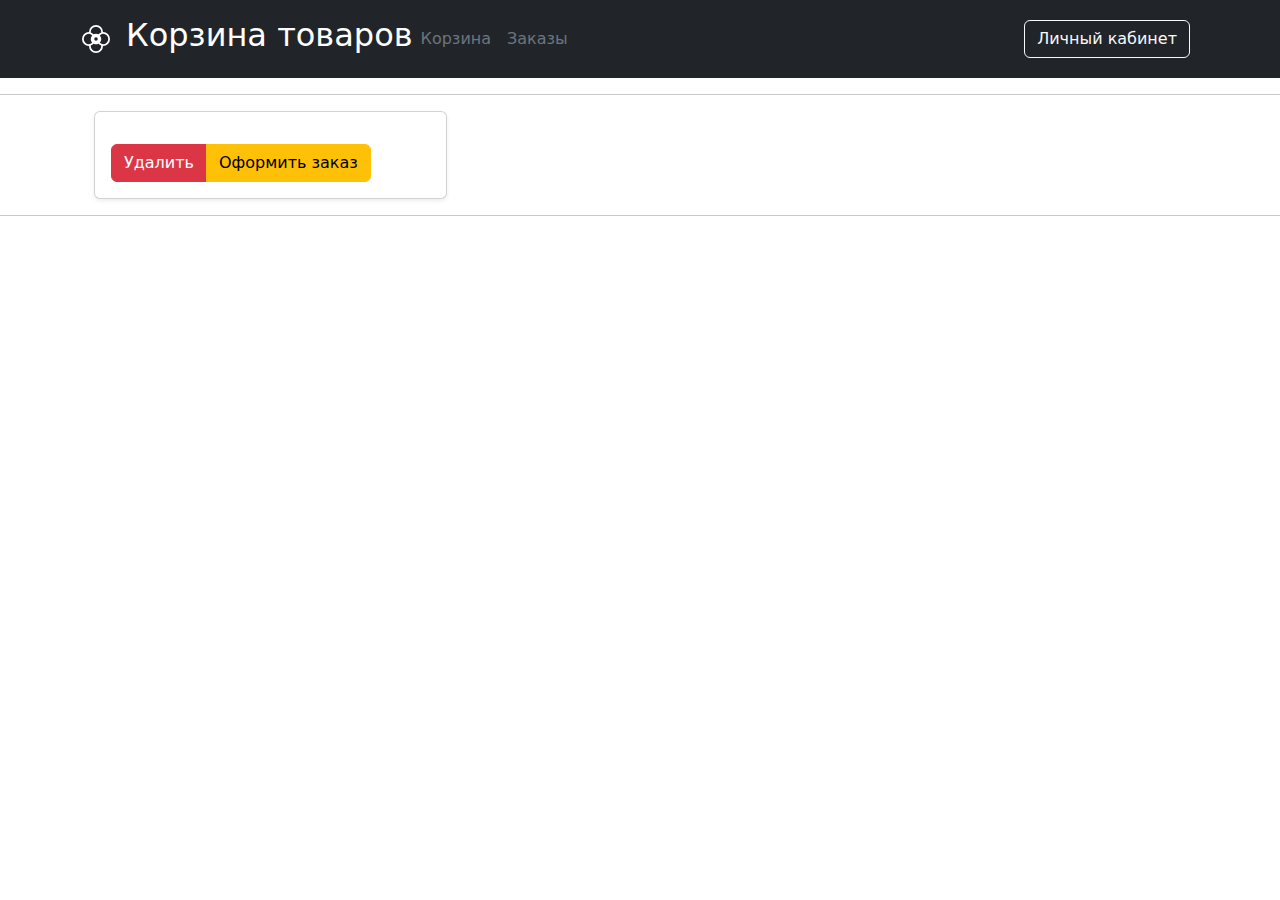
<file: src/main/resources/templates/user/cart.html>
<!DOCTYPE html>
<html lang="en">
<head>
    <meta charset="UTF-8">
    <title>Корзина</title>
    <link href="https://cdn.jsdelivr.net/npm/bootstrap@5.2.3/dist/css/bootstrap.min.css" type="text/css" rel="stylesheet">
    <script src="https://cdn.jsdelivr.net/npm/bootstrap@5.2.3/dist/js/bootstrap.bundle.min.js"></script>
    <link th:href="@{/css/index.css}" type="text/css" rel="stylesheet">
</head>
<body>
<header class="p-3 text-bg-dark">
    <div class="container">
        <div class="d-flex flex-wrap align-items-center justify-content-center justify-content-lg-start">
            <svg xmlns="http://www.w3.org/2000/svg" width="28" height="28" fill="currentColor" class="bi bi-flower2" viewBox="0 0 16 16">
                <path d="M8 16a4 4 0 0 0 4-4 4 4 0 0 0 0-8 4 4 0 0 0-8 0 4 4 0 1 0 0 8 4 4 0 0 0 4 4zm3-12c0 .073-.01.155-.03.247-.544.241-1.091.638-1.598 1.084A2.987 2.987 0 0 0 8 5c-.494 0-.96.12-1.372.331-.507-.446-1.054-.843-1.597-1.084A1.117 1.117 0 0 1 5 4a3 3 0 0 1 6 0zm-.812 6.052A2.99 2.99 0 0 0 11 8a2.99 2.99 0 0 0-.812-2.052c.215-.18.432-.346.647-.487C11.34 5.131 11.732 5 12 5a3 3 0 1 1 0 6c-.268 0-.66-.13-1.165-.461a6.833 6.833 0 0 1-.647-.487zm-3.56.617a3.001 3.001 0 0 0 2.744 0c.507.446 1.054.842 1.598 1.084.02.091.03.174.03.247a3 3 0 1 1-6 0c0-.073.01-.155.03-.247.544-.242 1.091-.638 1.598-1.084zm-.816-4.721A2.99 2.99 0 0 0 5 8c0 .794.308 1.516.812 2.052a6.83 6.83 0 0 1-.647.487C4.66 10.869 4.268 11 4 11a3 3 0 0 1 0-6c.268 0 .66.13 1.165.461.215.141.432.306.647.487zM8 9a1 1 0 1 1 0-2 1 1 0 0 1 0 2z"/>
            </svg>
            <h2 style="margin-left:1rem;">Корзина товаров</h2>

            <ul class="nav col-12 col-lg-auto me-lg-auto mb-2 justify-content-center mb-md-0">
                <li>
                    <a th:href="@{/cart}" class="nav-link px-2 text-secondary">Корзина</a>
                </li>
                <li>
                    <a th:href="@{/orders}" class="nav-link px-2 text-secondary">Заказы</a>
                </li>
            </ul>

            <div class="text-end">
                <a th:href="@{/person account}" class="btn btn-outline-light me-2">Личный кабинет</a>
            </div>
        </div>
    </div>
</header>
<hr>
<main class="container w-100 m-auto">
    <div class="container">
        <div class="row row-cols-1 row-cols-sm-2 row-cols-md-3 g-3">
            <div th:each="product : ${cart_product}" class="col">
                <div class="card shadow-sm">
                    <img th:src="'/img/' + ${product.imageList[0].getFileName()}" width="auto">
                    <div class="card-body">
                        <a th:href="@{/product/info/{id}(id=${product.getId()})}" th:text="${product.getTitle()}"></a>
                        <p th:text="'Цена: ' + ${product.getPrice()}"></p>
                        <div class="d-flex justify-content-between align-items-center">
                            <div class="btn-group">
                                <a th:href="@{/cart/delete/{id}(id=${product.getId()})}" class="btn btn-danger">Удалить</a>
                                <a href="/order/create" class="btn btn-warning">Оформить заказ</a>
                            </div>
                        </div>
                    </div>
                </div>
            </div>
        </div>
    </div>
</main>
<hr>
</body>
</html>
</file>
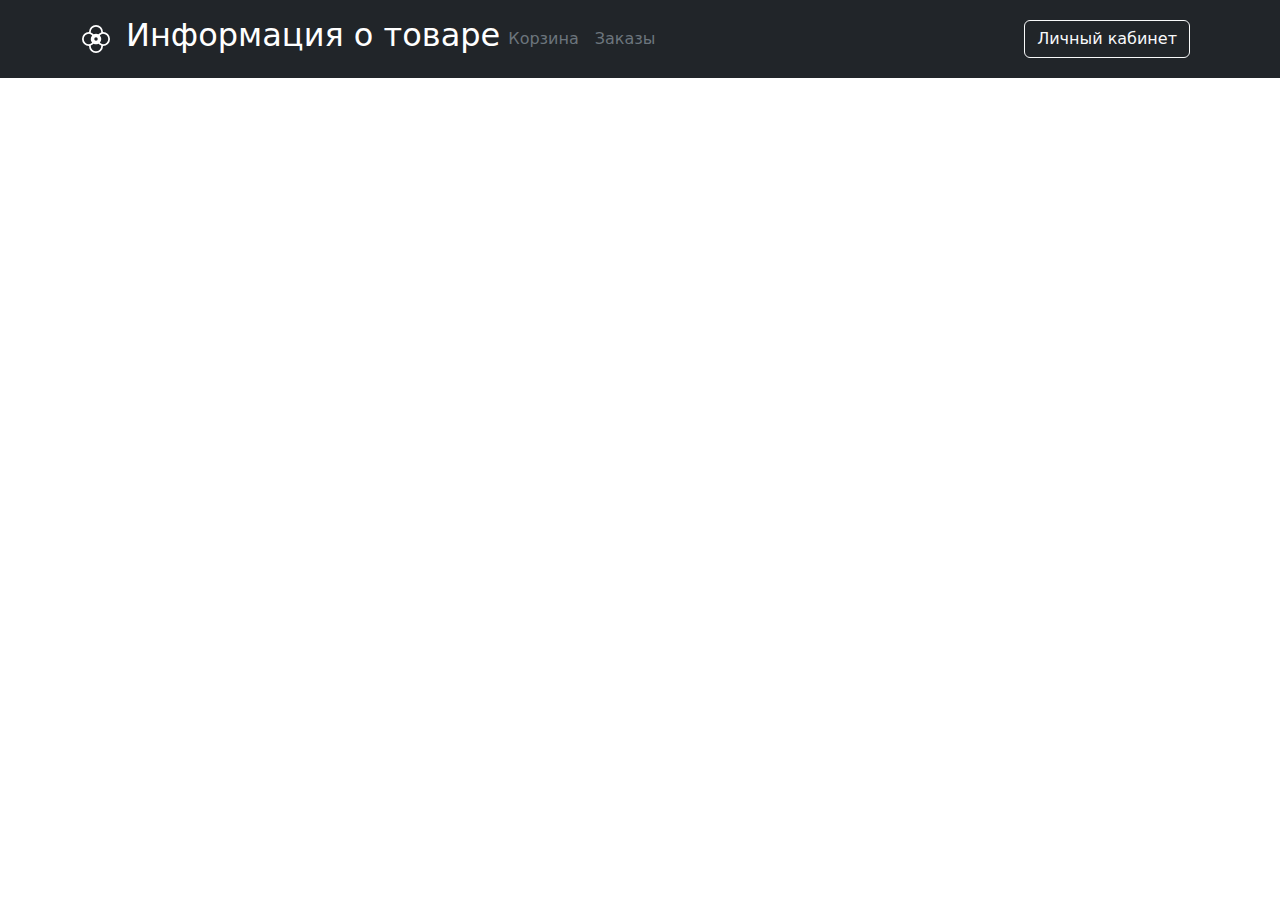
<file: src/main/resources/templates/user/infoProduct.html>
<!DOCTYPE html>
<html lang="en">
<head>
    <meta charset="UTF-8">
    <title>Информация о товаре</title>
    <link href="https://cdn.jsdelivr.net/npm/bootstrap@5.2.3/dist/css/bootstrap.min.css" type="text/css" rel="stylesheet">
    <script src="https://cdn.jsdelivr.net/npm/bootstrap@5.2.3/dist/js/bootstrap.bundle.min.js"></script>
    <link th:href="@{/css/index.css}" type="text/css" rel="stylesheet">
</head>
<body>
<header class="p-3 text-bg-dark">
    <div class="container">
        <div class="d-flex flex-wrap align-items-center justify-content-center justify-content-lg-start">
            <svg xmlns="http://www.w3.org/2000/svg" width="28" height="28" fill="currentColor" class="bi bi-flower2" viewBox="0 0 16 16">
                <path d="M8 16a4 4 0 0 0 4-4 4 4 0 0 0 0-8 4 4 0 0 0-8 0 4 4 0 1 0 0 8 4 4 0 0 0 4 4zm3-12c0 .073-.01.155-.03.247-.544.241-1.091.638-1.598 1.084A2.987 2.987 0 0 0 8 5c-.494 0-.96.12-1.372.331-.507-.446-1.054-.843-1.597-1.084A1.117 1.117 0 0 1 5 4a3 3 0 0 1 6 0zm-.812 6.052A2.99 2.99 0 0 0 11 8a2.99 2.99 0 0 0-.812-2.052c.215-.18.432-.346.647-.487C11.34 5.131 11.732 5 12 5a3 3 0 1 1 0 6c-.268 0-.66-.13-1.165-.461a6.833 6.833 0 0 1-.647-.487zm-3.56.617a3.001 3.001 0 0 0 2.744 0c.507.446 1.054.842 1.598 1.084.02.091.03.174.03.247a3 3 0 1 1-6 0c0-.073.01-.155.03-.247.544-.242 1.091-.638 1.598-1.084zm-.816-4.721A2.99 2.99 0 0 0 5 8c0 .794.308 1.516.812 2.052a6.83 6.83 0 0 1-.647.487C4.66 10.869 4.268 11 4 11a3 3 0 0 1 0-6c.268 0 .66.13 1.165.461.215.141.432.306.647.487zM8 9a1 1 0 1 1 0-2 1 1 0 0 1 0 2z"/>
            </svg>
            <h2 style="margin-left:1rem;">Информация о товаре</h2>

            <ul class="nav col-12 col-lg-auto me-lg-auto mb-2 justify-content-center mb-md-0">
                <li>
                    <a th:href="@{/cart}" class="nav-link px-2 text-secondary">Корзина</a>
                </li>
                <li>
                    <a th:href="@{/orders}" class="nav-link px-2 text-secondary">Заказы</a>
                </li>
            </ul>

            <div class="text-end">
                <a th:href="@{/person account}" class="btn btn-outline-light me-2">Личный кабинет</a>
            </div>
        </div>
    </div>
</header>
<br>
<main class="container w-100 m-auto">
    <p th:text="'Наименование: ' + ${product.getTitle()}"></p>
    <p th:text="'Описание: ' + ${product.getDescription()}"></p>
    <p th:text="'Цена: ' + ${product.getPrice()}"></p>
    <p th:text="'Cклад: ' + ${product.getWarehouse()}"></p>
    <p th:text="'Продавец: ' + ${product.getSeller()}"></p>
    <p th:text="'Категория: ' + ${product.getCategory().getName()}"></p>
    <div th:each="img : ${product.getImageList()}">
        <img th:src="'/img/' + ${img.getFileName()}">
    </div>
</main>
</body>
</html>
</file>
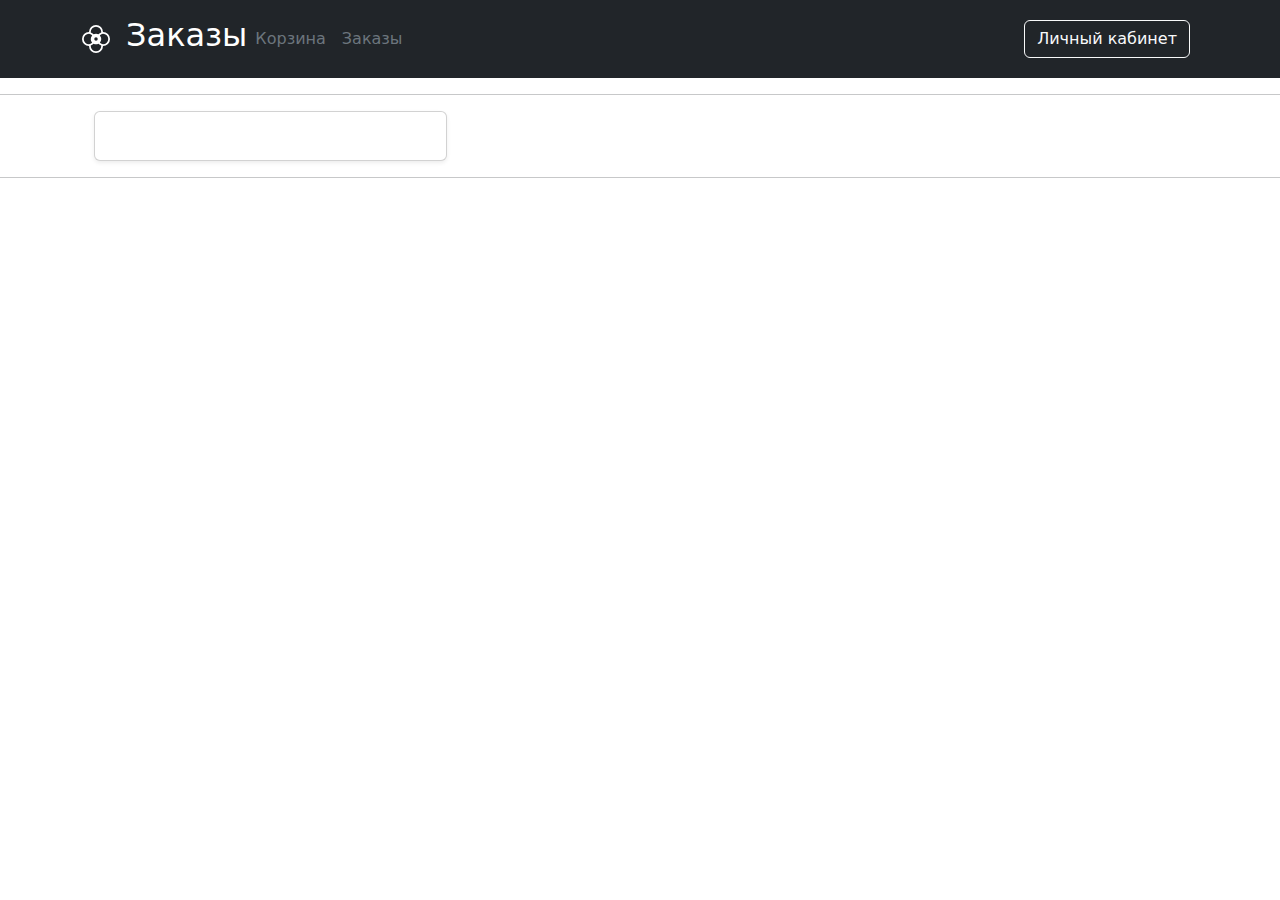
<file: src/main/resources/templates/user/orders.html>
<!DOCTYPE html>
<html lang="en">
<head>
    <meta charset="UTF-8">
    <title>Заказы</title>
    <link href="https://cdn.jsdelivr.net/npm/bootstrap@5.2.3/dist/css/bootstrap.min.css" type="text/css" rel="stylesheet">
    <script src="https://cdn.jsdelivr.net/npm/bootstrap@5.2.3/dist/js/bootstrap.bundle.min.js"></script>
    <link th:href="@{/css/index.css}" type="text/css" rel="stylesheet">
</head>
<body>
<header class="p-3 text-bg-dark">
    <div class="container">
        <div class="d-flex flex-wrap align-items-center justify-content-center justify-content-lg-start">
            <svg xmlns="http://www.w3.org/2000/svg" width="28" height="28" fill="currentColor" class="bi bi-flower2" viewBox="0 0 16 16">
                <path d="M8 16a4 4 0 0 0 4-4 4 4 0 0 0 0-8 4 4 0 0 0-8 0 4 4 0 1 0 0 8 4 4 0 0 0 4 4zm3-12c0 .073-.01.155-.03.247-.544.241-1.091.638-1.598 1.084A2.987 2.987 0 0 0 8 5c-.494 0-.96.12-1.372.331-.507-.446-1.054-.843-1.597-1.084A1.117 1.117 0 0 1 5 4a3 3 0 0 1 6 0zm-.812 6.052A2.99 2.99 0 0 0 11 8a2.99 2.99 0 0 0-.812-2.052c.215-.18.432-.346.647-.487C11.34 5.131 11.732 5 12 5a3 3 0 1 1 0 6c-.268 0-.66-.13-1.165-.461a6.833 6.833 0 0 1-.647-.487zm-3.56.617a3.001 3.001 0 0 0 2.744 0c.507.446 1.054.842 1.598 1.084.02.091.03.174.03.247a3 3 0 1 1-6 0c0-.073.01-.155.03-.247.544-.242 1.091-.638 1.598-1.084zm-.816-4.721A2.99 2.99 0 0 0 5 8c0 .794.308 1.516.812 2.052a6.83 6.83 0 0 1-.647.487C4.66 10.869 4.268 11 4 11a3 3 0 0 1 0-6c.268 0 .66.13 1.165.461.215.141.432.306.647.487zM8 9a1 1 0 1 1 0-2 1 1 0 0 1 0 2z"/>
            </svg>
            <h2 style="margin-left:1rem;">Заказы</h2>

            <ul class="nav col-12 col-lg-auto me-lg-auto mb-2 justify-content-center mb-md-0">
                <li>
                    <a th:href="@{/cart}" class="nav-link px-2 text-secondary">Корзина</a>
                </li>
                <li>
                    <a th:href="@{/orders}" class="nav-link px-2 text-secondary">Заказы</a>
                </li>
            </ul>

            <div class="text-end">
                <a th:href="@{/person account}" class="btn btn-outline-light me-2">Личный кабинет</a>
            </div>
        </div>
    </div>
</header>
<hr>
<main class="container w-100 m-auto">
    <div class="container">
        <div class="row row-cols-1 row-cols-sm-2 row-cols-md-3 g-3">
            <div th:each="order : ${orders}" class="col">
                <div class="card shadow-sm">
                    <img th:src="'/img/' + ${order.getProduct().getImageList()[0].getFileName()}" width="auto">
                    <div class="card-body">
                        <h3 th:text="'Заказ №' + ${order.getNumber()}"></h3>
                        <p th:text="'Наименование: ' + ${order.getProduct().getTitle()}">
                        <p th:text="'Количество: ' + ${order.getCount()}">
                        <p th:text="'Цена: ' + ${order.getPrice()}">
                        <p th:text="'Дата заказа: ' + ${#temporals.format(order.getDateTime(), 'dd-MMM-yyyy')}"></p>
                        <p th:text="'Cтатус: ' + ${order.getStatus()}">
                    </div>
                </div>
            </div>
        </div>
    </div>
</main>
<hr>
</body>
</html>
</file>
